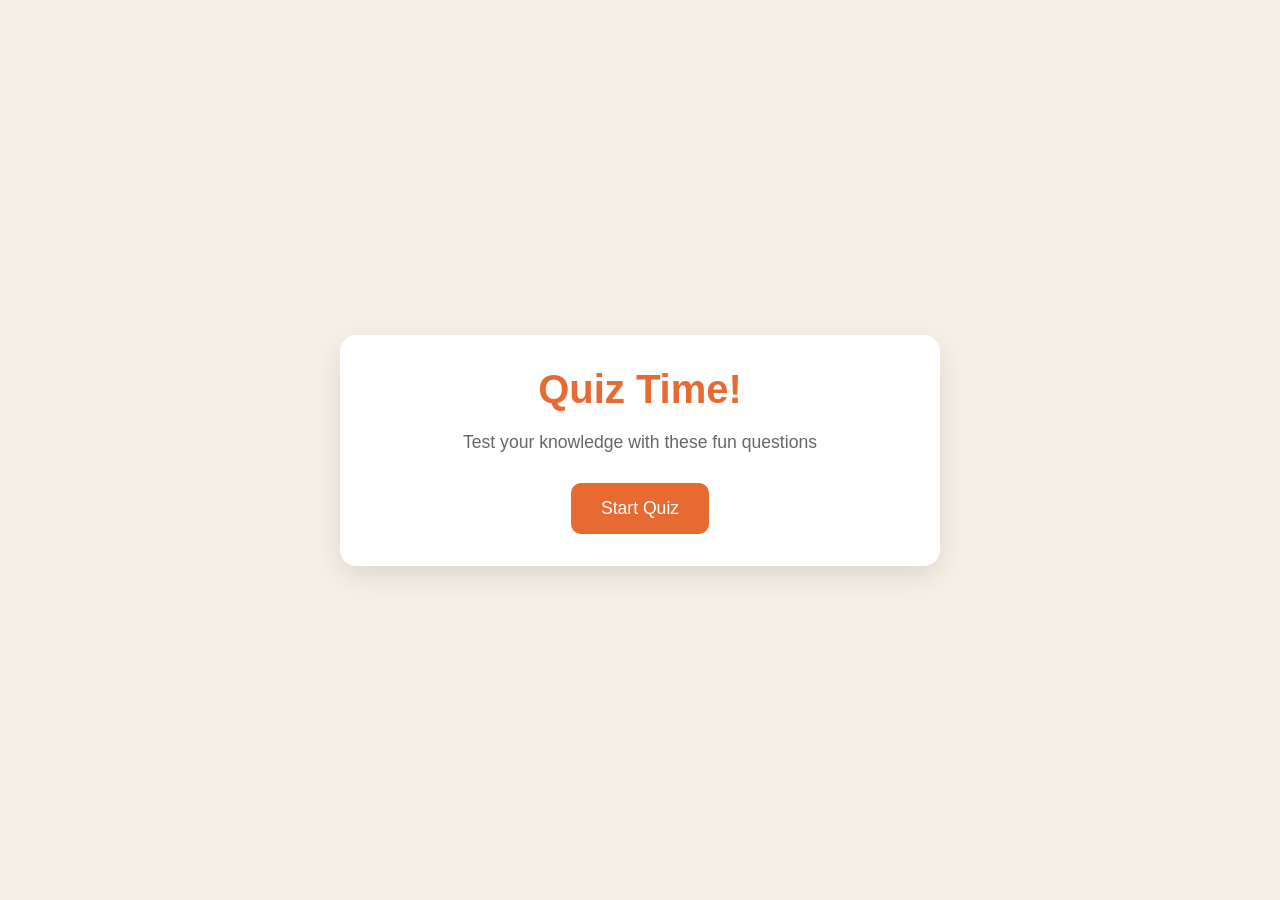
<file: 01-quiz-game/index.html>
<!doctype html>
<html lang="en">
  <head>
    <meta charset="UTF-8" />
    <meta name="viewport" content="width=device-width, initial-scale=1.0" />
    <title>Quiz Game</title>
    <link rel="stylesheet" href="style.css" />
  </head>
  <body>
    <main class="container">
      <!-- Start Screen -->
      <section class="start-screen screen active" aria-labelledby="start-title">
        <h1 id="start-title">Quiz Time!</h1>
        <p>Test your knowledge with these fun questions</p>
        <button type="button" class="start-btn">Start Quiz</button>
      </section>
      <!-- Quiz Screen -->
      <section class="quiz-screen screen" aria-labelledby="question-text">
        <header class="quiz-header">
          <h1 id="question-text" aria-live="polite">Question goes here</h1>
          <p class="quiz-info">
            <span
              >Question <span class="current-question">1</span> of
              <span class="total-questions">5</span></span
            >
            <span>Score: <span class="score">0</span></span>
          </p>
        </header>

        <div class="answers-container">
          <button class="answer-btn correct">Answer</button>
          <button class="answer-btn incorrect">Answer</button>
          <button class="answer-btn">Answer</button>
          <button class="answer-btn">Answer</button>
        </div>
        <div
          class="progress-bar"
          role="progressbar"
          aria-label="Quiz progress"
          aria-valuemin="0"
          aria-valuemax="100"
          aria-valuenow="0"
        >
          <div class="progress"></div>
        </div>
      </section>
      <!-- Result Screen -->
      <section class="result-screen screen" aria-labelledby="result-title">
        <h1 id="result-title">Quiz Results</h1>
        <div class="result-info">
          <p>
            You scored <span class="final-score">0</span> out of
            <span class="max-score">5</span>
          </p>
          <p class="result-message" aria-live="polite">Good job!</p>
        </div>
        <button type="button" class="restart-btn">Restart Quiz</button>
      </section>
    </main>
    <script src="script.js"></script>
  </body>
</html>
</file>
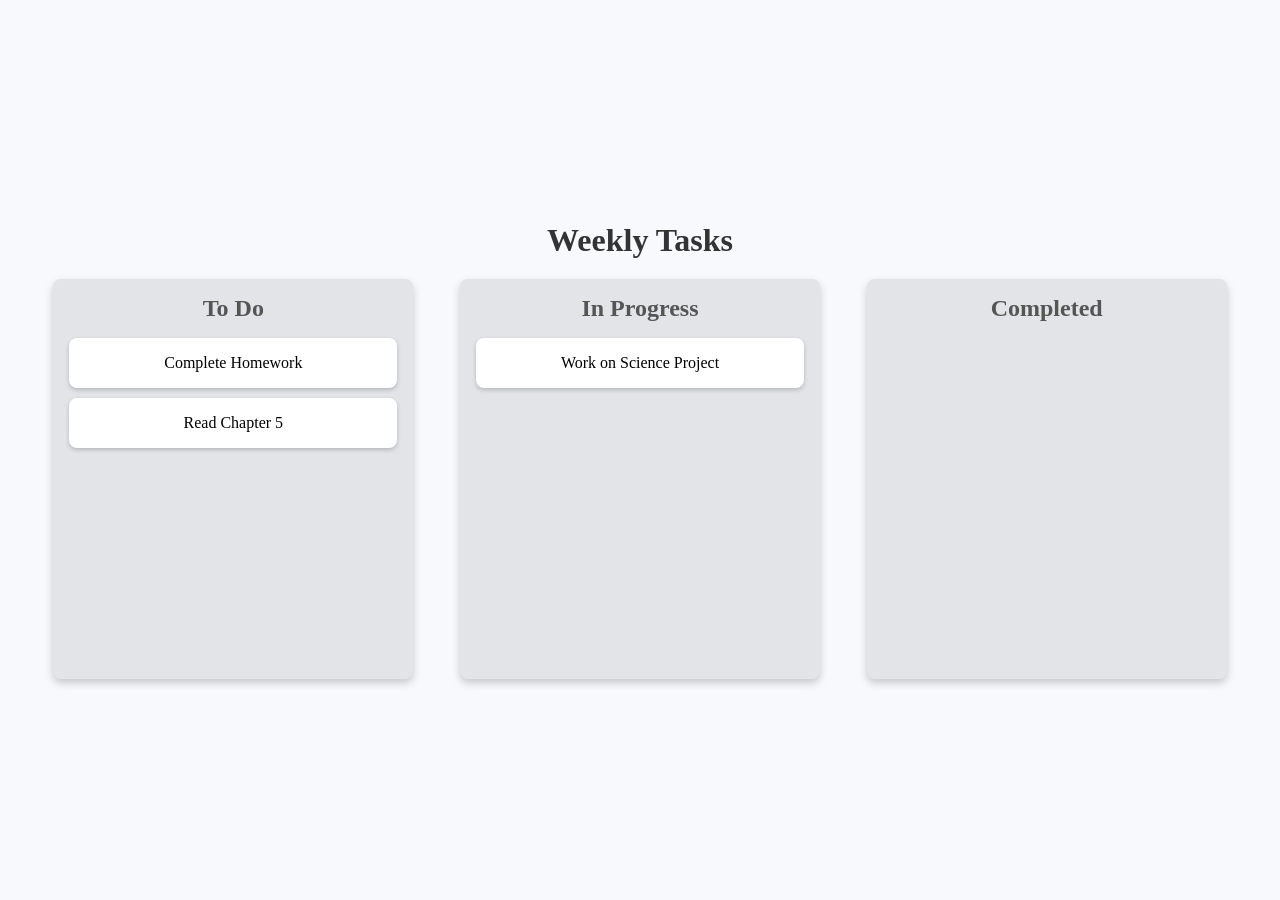
<file: 03-drag-and-drop/index.html>
<!doctype html>
<html lang="en">
  <head>
    <meta charset="UTF-8" />
    <meta name="viewport" content="width=device-width, initial-scale=1.0" />
    <title>Board</title>
    <link rel="stylesheet" href="style.css" />
  </head>
  <body>
    <div class="container">
      <h1>Weekly Tasks</h1>

      <main class="board">
        <section class="list">
          <h2>To Do</h2>
          <div class="card" draggable="true">Complete Homework</div>
          <div class="card" draggable="true">Read Chapter 5</div>
        </section>
        <section class="list">
          <h2>In Progress</h2>
          <div class="card" draggable="true">Work on Science Project</div>
        </section>
        <section class="list">
          <h2>Completed</h2>
        </section>
      </main>
    </div>

    <script src="script.js"></script>
  </body>
</html>
</file>
<file: 01-quiz-game/style.css>
/* ---------- Base ---------- */

*,
*::after,
*::before {
  box-sizing: border-box;
}

html {
  font-family: "Gill Sans", "Gill Sans MT", Calibri, "Trebuchet MS", sans-serif;
}

body {
  min-height: 100vh;
  margin: 0;
  padding: 1rem;

  display: grid;
  place-items: center;

  background-color: #f5efe6;
}

/* ---------- Layout ---------- */

.container {
  position: relative;

  width: min(100%, 600px);

  overflow: hidden;

  background-color: #fff;
  border-radius: 1rem;
  box-shadow: 0 10px 30px rgb(0 0 0 / 10%);
}

.screen {
  display: none;
  padding: 2rem;
  text-align: center;
}

.screen.active {
  display: block;
}

/* ---------- Start Screen ---------- */

.start-screen h1 {
  margin: 0 0 20px;
  color: #e86a33;
  font-size: 2.5rem;
}

.start-screen p {
  margin: 0 0 30px;
  color: #666;
  font-size: 1.1rem;
}

/* ---------- Quiz ---------- */

.quiz-header {
  margin-bottom: 1rem;
}

#question-text {
  margin: 0 0 1rem;

  color: #333;
  font-size: 1.5rem;
  line-height: 1.4;
}

.quiz-info {
  display: flex;
  justify-content: space-between;

  margin-bottom: 10px;

  color: #666;
}

.quiz-info span {
  margin: 0;
}

.answers-container {
  display: flex;
  flex-direction: column;
  gap: 10px;
  margin-bottom: 25px;
}

.answer-btn {
  width: 100%;

  padding: 1rem;

  border: 2px solid #eadbc8;
  border-radius: 10px;

  background-color: #f8f0e5;
  color: #333;

  cursor: pointer;
  text-align: left;

  transition:
    background-color 0.3s ease,
    border-color 0.3s ease;
}

.answer-btn:hover {
  background-color: #eadbc8;
  border-color: #dac0ae;
}

.answer-btn.correct {
  background-color: #e6fff0;
  border-color: #a3f0c4;
  color: #28a745;
}

.answer-btn.incorrect {
  background-color: #fff0f0;
  border-color: #ffbdbd;
  color: #dc3545;
}

.progress-bar {
  height: 10px;
  margin-top: 20px;

  overflow: hidden;

  background-color: #f8f0e5;
  border-radius: 5px;
}

.progress {
  width: 0;
  height: 100%;

  background-color: #e86a33;

  transition: width 0.3s ease;
}

/* ---------- Result Screen ---------- */

.result-screen h1 {
  margin: 0 0 30px;
  color: #e86a33;
}

.result-info {
  margin-bottom: 30px;
  padding: 20px;

  background-color: #f8f0e5;
  border-radius: 10px;
}

.result-info p:first-of-type {
  margin: 0 0 1rem;

  color: #333;
  font-size: 1.2rem;
}

.result-message {
  color: #e86a33;
  font-size: 1.5rem;
  font-weight: 600;
}

/* ---------- Buttons ---------- */

button {
  padding: 15px 30px;

  border: 0;
  border-radius: 10px;

  background-color: #e86a33;
  color: #fff;

  font: inherit;
  font-size: 1.1rem;

  cursor: pointer;

  transition: background-color 0.3s ease;
}

button:hover {
  background-color: #d45b28;
}

/* ---------- Responsive ---------- */

@media (max-width: 500px) {
  .screen {
    padding: 1rem;
  }

  .start-screen h1 {
    font-size: 2rem;
  }

  #question-text {
    font-size: 1.3rem;
  }

  .answer-btn {
    padding: 12px;
  }

  button {
    padding: 12px 25px;
    font-size: 1rem;
  }
}
</file>
<file: 03-drag-and-drop/style.css>
* {
  padding: 0;
  margin: 0;
  box-sizing: border-box;
}

body {
  font-family: cursive;
  display: grid;
  place-items: center;
  min-height: 100vh;
  background-color: #f7f9fc;
}

.container {
  text-align: center;
  padding: 1.2rem;
  width: 100%;
}

h1 {
  color: #333;
  margin-bottom: 20px;
  font-size: 2rem;
}

.board {
  display: flex;
  justify-content: space-around;
  width: min(100%, 1200px);
  margin: 0 auto;
  gap: 20px;
}

.list {
  background-color: #e3e4e8;
  border-radius: 8px;
  padding: 1rem;
  width: 30%;
  height: 400px;
  box-shadow: 0 4px 8px rgba(0, 0, 0, 0.2);
}

.list.over {
  background-color: #d1d3d8;
}

h2 {
  color: #555;
  margin-bottom: 1rem;
  font-size: 1.5rem;
}

.card {
  background-color: white;
  border-radius: 8px;
  padding: 1rem;
  margin-bottom: 10px;
  cursor: grab;
  box-shadow: 0 2px 4px rgba(0, 0, 0, 0.2);
  transition:
    transform 0.2s,
    box-shadow 0.2s;
}

.card.dragging {
  opacity: 0.5;
}

.card:active {
  cursor: grabbing;
  transform: scale(1.05);
  box-shadow: 0 4px 8px rgba(0, 0, 0, 0.2);
}

@media (max-width: 768px) {
  .board {
    flex-direction: column;
    align-items: center;
  }

  .list {
    width: 80%;
    margin-bottom: 20px;
  }
}
</file>
